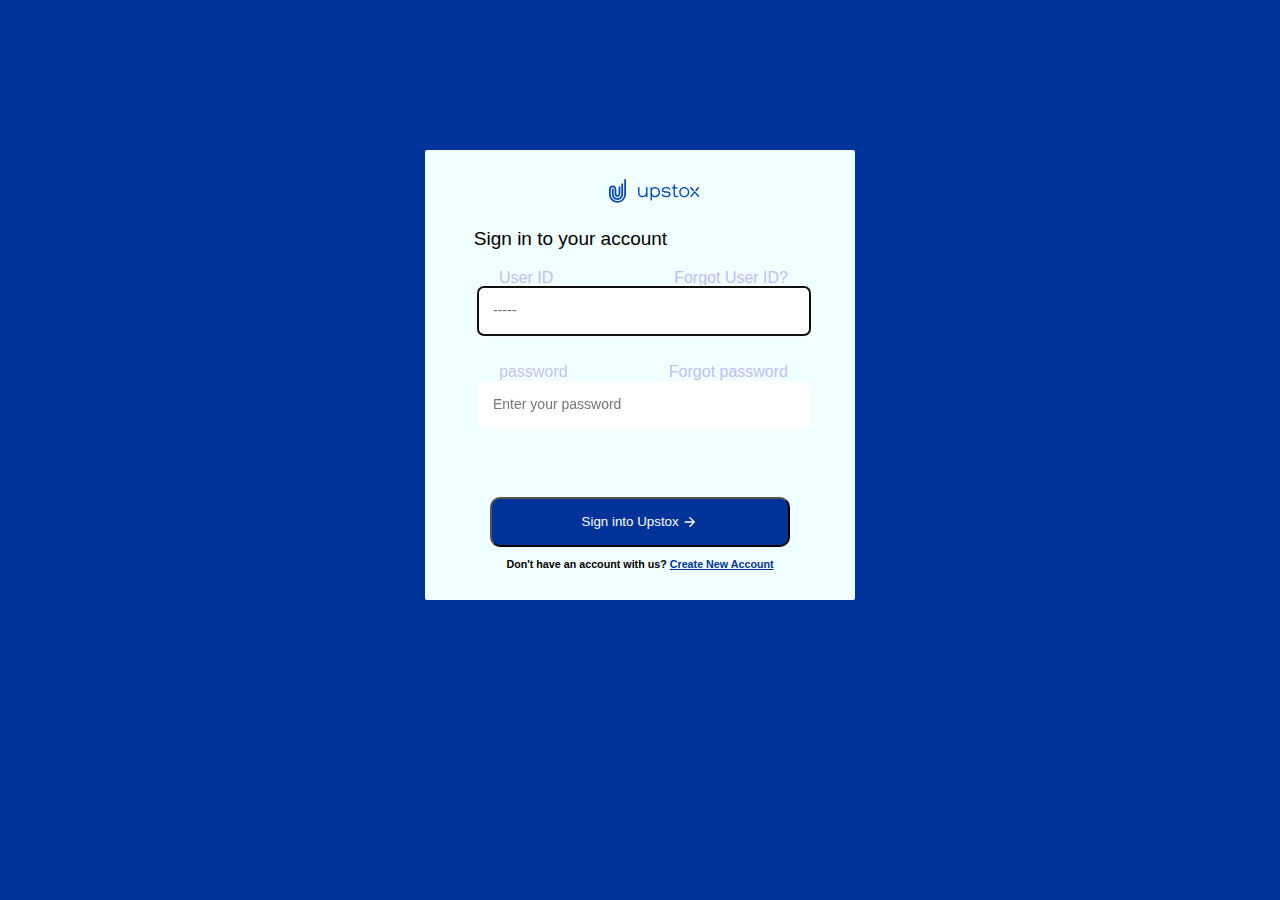
<file: index.html>
<!DOCTYPE html>
<html lang="en">
<head>
    <meta charset="UTF-8">
    <meta http-equiv="X-UA-Compatible" content="IE=edge">
    <meta name="viewport" content="width=device-width, initial-scale=1.0">
    <title>Upstox login</title>
    <link rel="shortcut icon" href="favicon.ico" type="image/x-icon">
    <link rel="stylesheet" href="upstox.css">
</head>
<body>
    <!-- this is a container with white background -->
    <div class="container">
        <!-- This is a form needed for form submission -->
        <div class="site-log">
            <img src="assets/logo.svg" alt="upstox logo">
        </div>
        <form>
            <!-- this is another container to hold inputs -->
            <div class="sai">
                <h3>Sign in to your account</h3>
                <label>User ID</label>
                <a href="#" class="up">Forgot User ID?</a>
                <input class="user" type="tel" placeholder="-----" required autofocus /> <br><br>
                <label>password</label>
                <a href="#" class="down">Forgot password</a>
                <input class="user" type="password" placeholder="Enter your password" required />
            </div>
            <!-- this is a submit button -->
            <button class="btn" type="submit">Sign into Upstox
                <!-- <img src="assets/image.svg" alt="Go" class="submit-icon"> -->
                <span class="submit-icon">
                    <svg viewBox="0 0 24 24"><path d="M4 11v2h12l-5.5 5.5 1.42 1.42L19.84 12l-7.92-7.92L10.5 5.5 16 11H4z" fill="currentcolor"/></svg>
                </span>
            </button>
            <!--this is a create new account option-->
            <h6 class="ask">Don't have an account with us?&nbsp;<a class="create" href="#">Create New Account</a></h6>
        </form>
    </div>

</body>
</html>
</file>
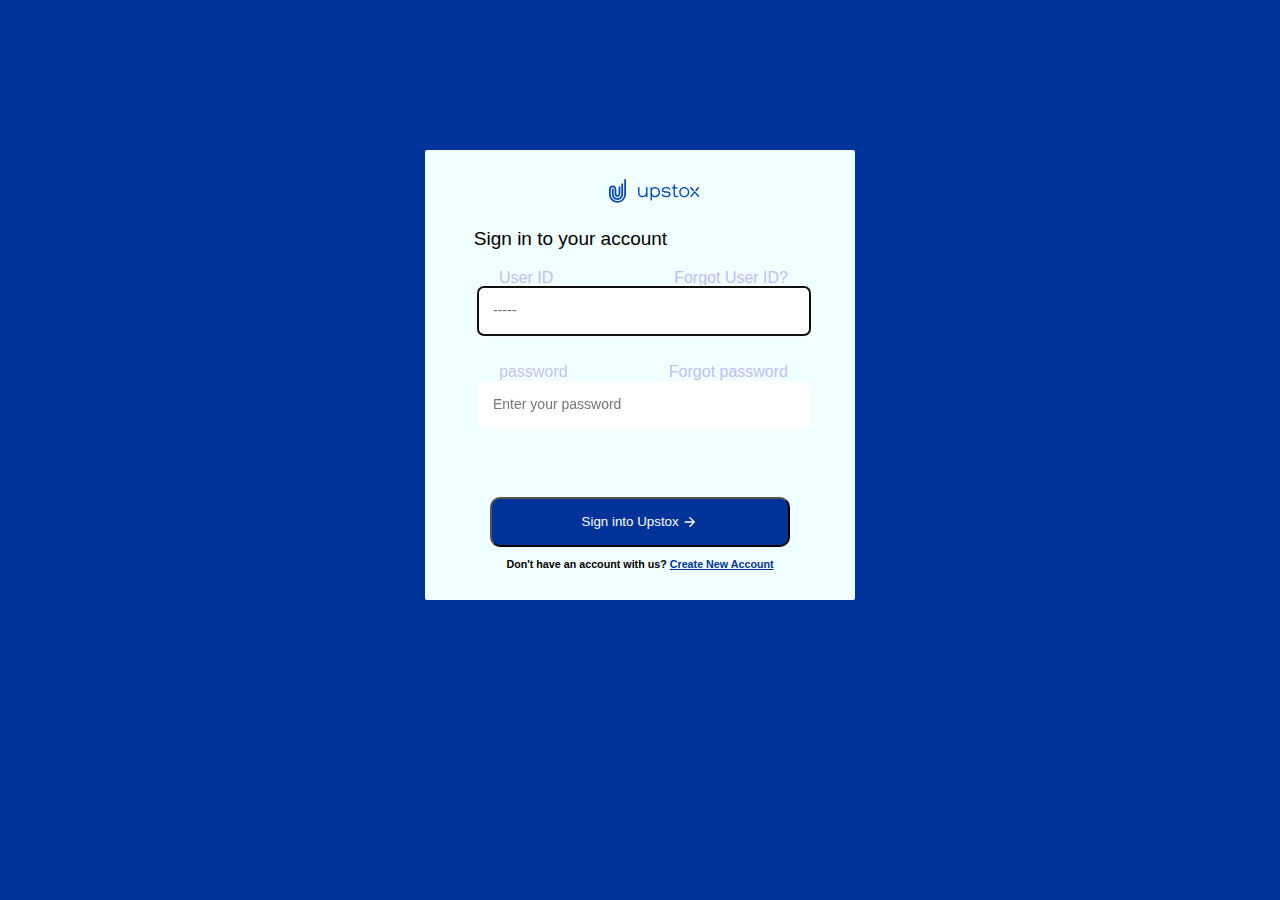
<file: upstox.html>
<!DOCTYPE html>
<html lang="en">
<head>
    <meta charset="UTF-8">
    <meta http-equiv="X-UA-Compatible" content="IE=edge">
    <meta name="viewport" content="width=device-width, initial-scale=1.0">
    <title>Upstox login</title>
    <link rel="shortcut icon" href="favicon.ico" type="image/x-icon">
    <link rel="stylesheet" href="upstox.css">
</head>
<body>
    <!-- this is a container with white background -->
    <div class="container">
        <!-- This is a form needed for form submission -->
        <div class="site-log">
            <img src="assets/logo.svg" alt="upstox logo">
        </div>
        <form>
            <!-- this is another container to hold inputs -->
            <div class="sai">
                <h3>Sign in to your account</h3>
                <label>User ID</label>
                <a href="#" class="up">Forgot User ID?</a>
                <input class="user" type="tel" placeholder="-----" required autofocus /> <br><br>
                <label>password</label>
                <a href="#" class="down">Forgot password</a>
                <input class="user" type="password" placeholder="Enter your password" required />
            </div>
            <!-- this is a submit button -->
            <button class="btn" type="submit">Sign into Upstox
                <!-- <img src="assets/image.svg" alt="Go" class="submit-icon"> -->
                <span class="submit-icon">
                    <svg viewBox="0 0 24 24"><path d="M4 11v2h12l-5.5 5.5 1.42 1.42L19.84 12l-7.92-7.92L10.5 5.5 16 11H4z" fill="currentcolor"/></svg>
                </span>
            </button>
            <!--this is a create new account option-->
            <h6 class="ask">Don't have an account with us?&nbsp;<a class="create" href="#">Create New Account</a></h6>
        </form>
    </div>

</body>
</html>
</file>
<file: upstox.css>
body {
  background-color: #003399;
  font-family: sans-serif;
}

.container {
  background-color: azure;
  width: 430px;
  height: 450px;
  margin: 0 auto;
  text-align: center;
  margin-top: 150px;
  border-radius: 2px;
}

.user {
  padding: 15px;
  width: 300px;
  /*margin: 4px;*/
  border-radius: 6px;
  margin-right: 50px;
  margin-left: 30px;
  margin-bottom: 10px;
  background-color: white;
  border-color: white;
  border-top:whitesmoke;
  border-left: whitesmoke;
}

input {
  font-size: 14px;
}

.btn {
  padding: 15px;
  width: 300px;
  background-color: #003399;
  color: white;
  border-radius: 10px;
  margin-top: -100px;
  margin-bottom: 30px;
  cursor: pointer;
}

.btn:hover {
  opacity: 0.9;
}

.sai {
  padding: 23px;
  margin-right: 44px;
  margin-bottom: 50px;
}

.up {
  float: right;
  text-decoration: none;
  color: rgb(191, 190, 245);

  padding-left: 20px;
}

.down {
  text-decoration: none;
  color: rgb(191, 190, 245);
  float: right;
}

label {
  color: rgb(191, 190, 245);
  padding-inline-end: 50px;
  padding-top: 10px;
}

h3 {
  margin-top: -2px;
  padding-right: 95px;
  font-size: 19px;
  font-weight: lighter;
}

.submit-icon svg {
  height: 16px;
  width: 16px;
  vertical-align: middle;
  
}
.site-log {
  margin-left: 30px ;
  padding-top: 29px;
}

.ask {
  margin-top: -19px;
}

.create {
  color: #003399;
}
</file>
